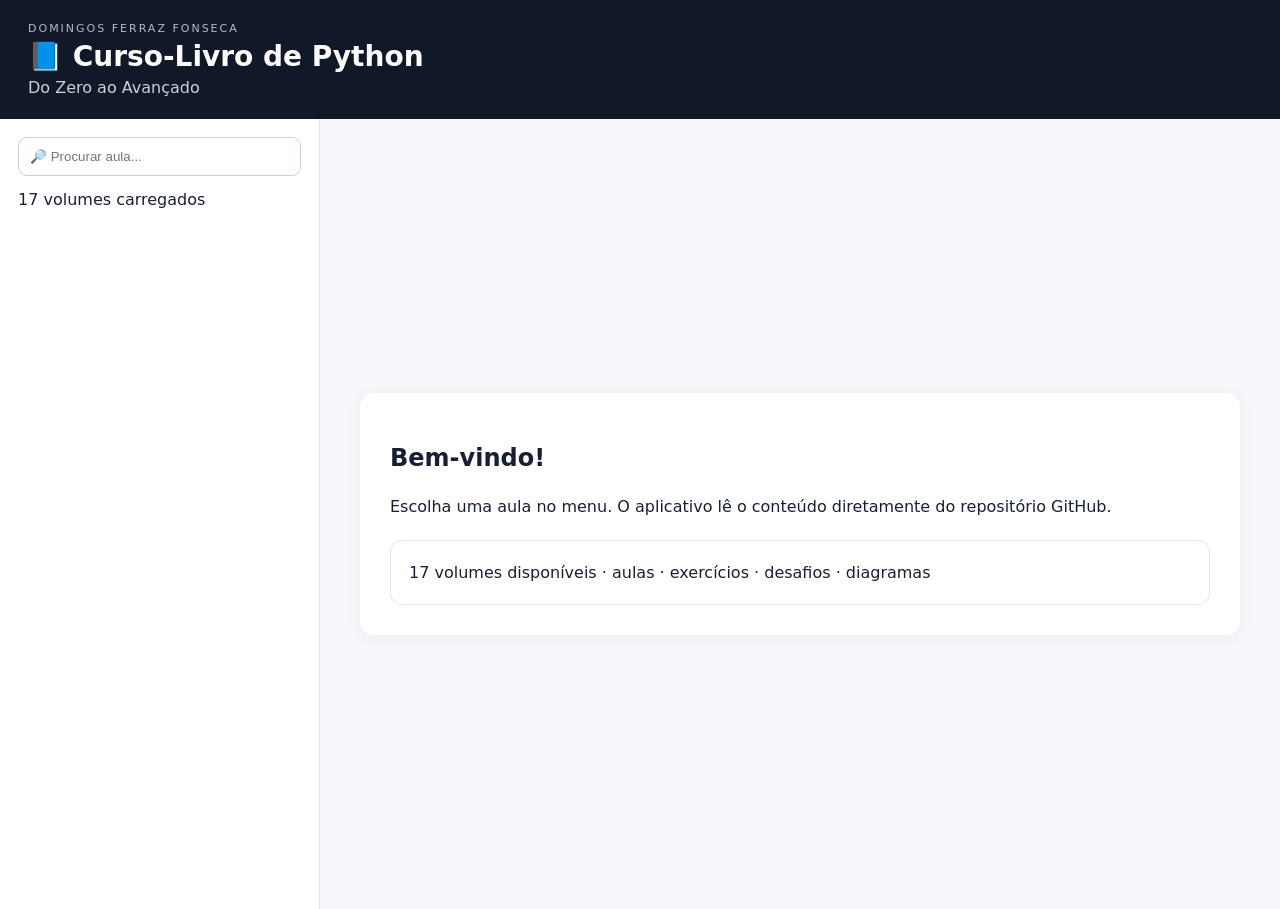
<file: APP_LEITOR/index.html>
<!doctype html>
<html lang="pt">
<head>
<meta charset="utf-8">
<meta name="viewport" content="width=device-width,initial-scale=1">
<meta name="theme-color" content="#111827">
<link rel="manifest" href="manifest.json">
<link rel="stylesheet" href="styles.css">
<title>Curso-Livro de Python</title>
</head>
<body>
<header class="top">
  <div>
    <div class="eyebrow">DOMINGOS FERRAZ FONSECA</div>
    <h1>📘 Curso-Livro de Python</h1>
    <p>Do Zero ao Avançado</p>
  </div>
  <button id="install" hidden>📲 Instalar</button>
</header>
<div class="layout">
  <aside>
    <input id="search" placeholder="🔎 Procurar aula...">
    <div id="status">A carregar volumes...</div>
    <nav id="volumes"></nav>
  </aside>
  <main>
    <article id="reader">
      <h2>Bem-vindo!</h2>
      <p>Escolha uma aula no menu. O aplicativo lê o conteúdo diretamente do repositório GitHub.</p>
      <div class="card">17 volumes disponíveis · aulas · exercícios · desafios · diagramas</div>
    </article>
  </main>
</div>
<script src="app.js"></script>
</body>
</html>
</file>
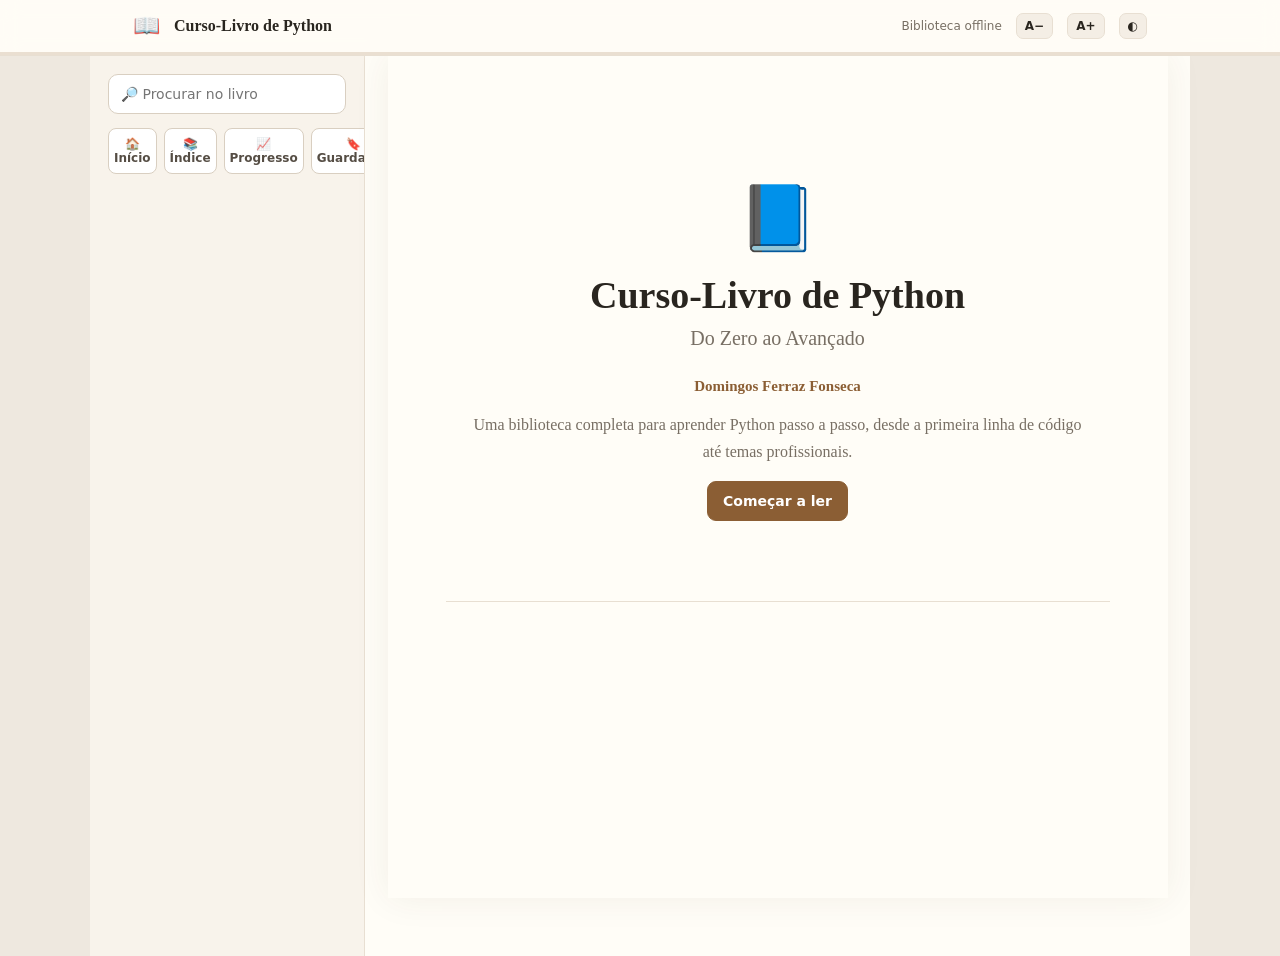
<file: APP_ANDROID/app/src/main/assets/index.html>
<!doctype html><html lang="pt"><head><meta charset="utf-8"><meta name="viewport" content="width=device-width,initial-scale=1,viewport-fit=cover"><title>Curso-Livro de Python</title>
<style>
:root{--paper:#fffdf7;--ink:#29251f;--muted:#786f64;--line:#e8dfd2;--accent:#8b5e34;--soft:#f4eee5;--dark:#181613}*{box-sizing:border-box}html{scroll-behavior:smooth}body{margin:0;background:#eee8df;color:var(--ink);font-family:Georgia,"Times New Roman",serif}.top{position:sticky;top:0;z-index:20;background:rgba(255,253,247,.96);backdrop-filter:blur(10px);border-bottom:1px solid var(--line)}.topin{max-width:1050px;margin:auto;padding:13px 18px;display:flex;align-items:center;gap:14px}.bookmark{font-size:22px}.topname{font-weight:700;flex:1}.topmeta{font:12px system-ui;color:var(--muted)}.topin button{border:1px solid var(--line);background:var(--soft);color:var(--ink);border-radius:7px;padding:5px 8px;font:600 12px system-ui;cursor:pointer}body.dark{--paper:#20201d;--ink:#eee9df;--muted:#aaa197;--line:#3b3833;--soft:#302e2a;background:#141412}body.dark aside{background:#1b1a18}.readerSwipe{touch-action:pan-y}.progress{height:3px;background:#eadfd1}.progress i{display:block;height:100%;background:#8b5e34;width:0}.shell{max-width:1100px;margin:auto;min-height:100vh;display:grid;grid-template-columns:275px 1fr;background:var(--paper)}aside{border-right:1px solid var(--line);background:#f8f3eb;padding:18px;overflow:auto}.quick{display:flex;gap:7px;margin-bottom:10px}.quick button{flex:1;border:1px solid #d9cfc1;background:white;border-radius:8px;padding:8px 5px;font:600 12px system-ui;color:#554d44}.search{position:sticky;top:0;padding-bottom:14px;background:#f8f3eb}input{width:100%;padding:11px 12px;border:1px solid #d9cfc1;border-radius:10px;background:white;font:14px system-ui}.vol{margin:15px 4px 6px;font:700 13px system-ui;color:var(--accent)}.lesson{width:100%;border:0;background:transparent;text-align:left;padding:8px 10px;border-radius:7px;color:#554d44;font:14px Georgia;cursor:pointer}.lesson:hover{background:#eee4d6}.lesson.active{background:#e7d7c3;color:#5e3b20;font-weight:bold}main{min-width:0}.book{max-width:780px;margin:0 auto;padding:55px 58px 80px;background:var(--paper);min-height:calc(100vh - 58px);box-shadow:0 0 35px rgba(72,51,30,.07)}.cover{text-align:center;padding:70px 20px 80px;border-bottom:1px solid var(--line)}.cover .mark{font-size:64px}.cover h1{font-size:38px;line-height:1.12;margin:18px 0 10px}.cover h2{font-size:20px;font-weight:normal;color:var(--muted);margin:0 0 28px}.author{font-size:15px;color:var(--accent);font-weight:bold}.welcome{line-height:1.7;color:var(--muted)}.chapterhead{border-bottom:1px solid var(--line);padding-bottom:20px;margin-bottom:30px}.chapterhead .small{font:12px system-ui;letter-spacing:.1em;text-transform:uppercase;color:var(--accent)}.chapterhead h1{font-size:38px;line-height:1.16;margin:8px 0}.chapterhead p{color:var(--muted);font-style:italic}.content h1{font-size:34px}.content h2{font-size:25px;margin-top:38px}.content h3{font-size:20px;margin-top:30px}.content p{font-size:18px;line-height:1.85;margin:15px 0}.content ul,.content ol{font-size:18px;line-height:1.8}.content img{display:block;max-width:92%;max-height:430px;margin:30px auto;padding:8px;background:#fff;border:1px solid var(--line);border-radius:8px}.pagebox{min-height:680px;display:flex;flex-direction:column}.pagebody{flex:1;min-height:520px}.pagefoot{display:flex;align-items:center;justify-content:space-between;border-top:1px solid var(--line);margin-top:25px;padding-top:12px;font:12px system-ui;color:var(--muted)}.pagebuttons{display:flex;gap:8px}.pagebuttons button{border:1px solid #d6c5b0;background:#f4eadc;color:#5e3b20;border-radius:8px;padding:8px 12px;font:600 13px system-ui}.pagebuttons button:disabled{opacity:.4}.content pre{background:var(--dark);color:#f8f5ee;padding:18px;border-radius:10px;overflow:auto;line-height:1.55;font:14px ui-monospace,SFMono-Regular,Consolas,monospace}.navbottom{display:flex;justify-content:space-between;gap:12px;border-top:1px solid var(--line);margin-top:50px;padding-top:20px}.bookmarkBtn{border:1px solid #d6c5b0;background:#f4eadc;color:#5e3b20;border-radius:9px;padding:9px 12px;font:600 13px system-ui;cursor:pointer}.bookmarkBtn.saved{background:#8b5e34;color:white}.searchResults{background:var(--soft);border:1px solid var(--line);border-radius:10px;padding:10px;margin-top:8px;font:13px system-ui}.searchResults button{display:block;width:100%;text-align:left;border:0;background:transparent;padding:9px 6px;border-bottom:1px solid var(--line);color:var(--ink);cursor:pointer}.searchResults button:last-child{border-bottom:0}.progressCard{background:var(--soft);border:1px solid var(--line);border-radius:12px;padding:16px;margin:10px 0 25px;font:14px system-ui}.progressBar{height:8px;background:#ddd2c5;border-radius:8px;overflow:hidden;margin:8px 0}.progressBar i{display:block;height:100%;background:#8b5e34;width:0}.navbottom button,.start{border:1px solid #d6c5b0;background:#f4eadc;color:#5e3b20;border-radius:9px;padding:11px 15px;font:600 14px system-ui;cursor:pointer}.navbottom button:last-child,.start{background:#8b5e34;color:white;border-color:#8b5e34}.error{background:#fff0ed;border:1px solid #edc5bb;color:#8b3024;padding:16px;border-radius:10px;font:14px system-ui}@media(max-width:800px){.shell{display:block}aside{border-right:0;border-bottom:1px solid var(--line);max-height:32vh}.book{padding:35px 24px 60px;box-shadow:none}.cover{padding:45px 8px 55px}.cover h1{font-size:31px}.chapterhead h1{font-size:31px}.content p,.content ul,.content ol{font-size:17px}.topmeta{display:none}}
.quizCard{background:var(--soft);border:1px solid var(--line);border-radius:12px;padding:18px;margin:20px 0;font:14px system-ui}.quizCard h3{margin-top:0}.quizOption{display:block;width:100%;text-align:left;border:1px solid var(--line);background:var(--paper);color:var(--ink);border-radius:8px;padding:10px;margin:8px 0;cursor:pointer}.quizOption.correct{border-color:#587a50;background:#eaf3e7}.quizOption.wrong{border-color:#a85a4b;background:#f8e9e5}.quizResult{font-weight:700;margin-top:12px}.exerciseBox{border-top:1px solid var(--line);margin-top:25px;padding-top:20px}.xpCard{background:var(--soft);border:1px solid var(--line);border-radius:12px;padding:18px;margin:10px 0 25px;font:14px system-ui}.xpStats{display:grid;grid-template-columns:repeat(3,1fr);gap:8px}.xpStat{background:var(--paper);border:1px solid var(--line);border-radius:9px;padding:10px;text-align:center}.xpStat b{display:block;font-size:22px;color:var(--accent)}.levelBar{height:9px;background:#ddd2c5;border-radius:9px;overflow:hidden;margin:8px 0}.levelBar i{display:block;height:100%;background:#8b5e34;width:0}.volumeStats{background:var(--soft);border:1px solid var(--line);border-radius:12px;padding:14px;margin:12px 0;font:14px system-ui}.volumeStats h3{margin:0 0 8px}.miniBar{height:7px;background:#ddd2c5;border-radius:8px;overflow:hidden;margin:6px 0}.miniBar i{display:block;height:100%;background:#8b5e34;width:0}.statLine{display:flex;justify-content:space-between;gap:8px;color:var(--muted)}.achievements{display:grid;gap:10px;margin-top:15px}.achievement{display:flex;align-items:center;gap:12px;background:var(--paper);border:1px solid var(--line);border-radius:10px;padding:12px}.achievement.locked{opacity:.45}.achievementIcon{font-size:27px}.achievement small{display:block;color:var(--muted);margin-top:3px}.lessonTools{display:flex;flex-wrap:wrap;gap:8px;margin:14px 0}.lessonTools button{border:1px solid #d6c5b0;background:#f4eadc;color:#5e3b20;border-radius:8px;padding:8px 11px;font:600 12px system-ui;cursor:pointer}.reviewBox{background:var(--soft);border:1px solid var(--line);border-radius:12px;padding:16px;margin:20px 0;font:14px system-ui}.reviewBox h2{margin-top:0}.goalList{line-height:1.7}.studyCard{background:var(--soft);border:1px solid var(--line);border-radius:12px;padding:18px;margin:10px 0 25px;font:14px system-ui}.studyChoices{display:flex;gap:8px;flex-wrap:wrap}.studyChoices button{border:1px solid #d6c5b0;background:var(--paper);color:var(--ink);border-radius:8px;padding:9px 13px;cursor:pointer}.studyChoices button.active{background:#8b5e34;color:white}.studyProgress{height:9px;background:#ddd2c5;border-radius:9px;overflow:hidden;margin:8px 0}.studyProgress i{display:block;height:100%;background:#8b5e34;width:0}.planLesson{display:flex;align-items:center;gap:10px;background:var(--paper);border:1px solid var(--line);border-radius:9px;padding:10px;margin:7px 0}.planLesson button{margin-left:auto;border:1px solid #d6c5b0;background:#f4eadc;color:#5e3b20;border-radius:7px;padding:7px 10px;font:600 12px system-ui;cursor:pointer}.studyCalendar{display:grid;grid-template-columns:repeat(5,1fr);gap:6px;margin-top:10px}.studyDay{padding:7px;border:1px solid var(--line);border-radius:7px;text-align:center;font-size:11px;background:var(--paper)}.studyDay b{display:block;margin-top:3px;font-size:12px}</style></head><body>
<div class="top"><div class="topin"><span class="bookmark">📖</span><div class="topname">Curso-Livro de Python</div><div class="topmeta" id="topmeta">Biblioteca offline</div><button id="fontDown" title="Diminuir letra">A−</button><button id="fontUp" title="Aumentar letra">A+</button><button id="themeBtn" title="Tema">◐</button></div><div class="progress"><i id="prog"></i></div></div>
<div class="shell"><aside><div class="search"><input id="q" placeholder="🔎 Procurar no livro"><div id="searchResults" class="searchResults" hidden></div></div><div class="quick"><button id="homeBtn">🏠 Início</button><button id="indexBtn">📚 Índice</button><button id="progressBtn">📈 Progresso</button><button id="savedBtn">🔖 Guardadas</button><button id="xpBtn">🏆 XP</button><button id="statsBtn">📊 Desempenho</button><button id="studyBtn">📅 Plano</button></div><div id="nav"></div></aside><main><article class="book" id="reader"><section class="cover"><div class="mark">📘</div><h1>Curso-Livro de Python</h1><h2>Do Zero ao Avançado</h2><div class="author">Domingos Ferraz Fonseca</div><p class="welcome">Uma biblioteca completa para aprender Python passo a passo, desde a primeira linha de código até temas profissionais.</p><button class="start" id="start">Começar a ler</button></section></article></main></div>
<script>
const V=[["01_INICIO_ABSOLUTO","Volume 1 — Início absoluto",["01_o_que_e_programacao.md","02_o_que_e_python.md","03_primeiro_programa.md","04_texto_e_numeros.md","05_variaveis.md","06_input_e_saida.md","07_erros_e_mensagens.md","08_revisao_e_exercicios.md"]],["02_FUNDAMENTOS","Volume 2 — Fundamentos",["01_tipos_de_dados.md","02_operadores_matematicos.md","03_comparacoes.md","04_if_else.md","05_elif.md","06_operadores_logicos.md","07_condicoes_aninhadas.md","08_while.md","09_for.md","10_revisao_decisoes_ciclos.md"]],["03_LOGICA_E_DADOS","Volume 3 — Lógica e dados",["01_listas.md","02_listas_e_for.md","03_metodos_de_listas.md","04_tuplas.md","05_dicionarios.md","06_conjuntos.md","07_comparando_estruturas.md","08_revisao_estruturas.md"]],["04_FUNCOES","Volume 4 — Funções",["01_o_que_sao_funcoes.md","02_parametros.md","03_return.md","04_parametros_padrao.md","05_escopo.md","06_funcoes_com_listas.md","07_revisao_funcoes.md"]],["05_POO","Volume 5 — POO",["01_classes_e_objetos.md","02_atributos.md","03_init.md","04_metodos.md","05_encapsulamento.md","06_heranca.md","07_polimorfismo.md","08_revisao_poo.md"]],["06_MODULOS_FICHEIROS","Volume 6 — Módulos e ficheiros",["01_modulos.md","02_import.md","03_criando_modulos.md","04_arquivos_txt.md","05_open.md","06_csv_json.md","07_pacotes.md","08_revisao_projeto.md"]],["07_APIS_BANCOS_DADOS","Volume 7 — APIs e bases de dados",["01_o_que_e_api.md","02_requests.md","03_json_api.md","04_status_erros_api.md","05_sql_basico.md","06_sqlite_python.md","07_crud.md","08_projeto_api_banco.md"]],["08_TESTES_DEBUG","Volume 8 — Testes e debugging",["01_erros_sintaxe.md","02_excecoes.md","03_try_except.md","04_finally_raise.md","05_debugging.md","06_testes_unitarios.md","07_assert_e_pytest.md","08_qualidade_projeto.md"]],["09_PYTHON_AVANCADO","Volume 9 — Python avançado",["01_list_comprehension.md","02_dict_set_comprehension.md","03_lambda_map_filter.md","04_iteradores.md","05_geradores.md","06_decoradores.md","07_context_managers.md","08_revisao_avancado.md"]],["10_PYTHON_PROFISSIONAL","Volume 10 — Python profissional",["01_type_hints.md","02_dataclasses.md","03_ambientes_virtuais.md","04_dependencias.md","05_logging.md","06_concorrencia.md","07_desempenho.md","08_padroes_arquitetura.md"]],["11_PROJETOS_PROFISSIONAIS","Volume 11 — Projetos profissionais",["01_planeamento_projeto.md","02_cli.md","03_api_completa.md","04_autenticacao.md","05_configuracao_segredos.md","06_docker_conceito.md","07_ci_cd.md","08_projeto_final.md"]],["12_PROJETOS_AVANCADOS","Volume 12 — Projetos avançados",["01_api_com_sqlite.md","02_api_assincrona.md","03_cache.md","04_filtrado_validacao.md","05_seguranca_web.md","06_observabilidade.md","07_perfiling_memoria.md","08_projeto_sistema_completo.md"]],["13_ENGENHARIA_SOFTWARE","Volume 13 — Engenharia de software",["01_codigo_limpo.md","02_solid.md","03_design_patterns.md","04_dependencia_inversao.md","05_testes_integracao.md","06_git_profissional.md","07_code_review.md","08_arquitetura_hexagonal.md"]],["14_DADOS_AUTOMACAO_IA","Volume 14 — Dados, automação e IA",["01_python_dados.md","02_csv_pandas.md","03_numpy.md","04_visualizacao_dados.md","05_automacao_arquivos.md","06_web_scraping.md","07_ia_python.md","08_projeto_analise_automacao.md"]],["15_DESENVOLVIMENTO_WEB","Volume 15 — Desenvolvimento web",["01_web_python.md","02_flask.md","03_rotas_templates.md","04_forms_validacao.md","05_fastapi.md","06_auth_web.md","07_deploy.md","08_projeto_web_completo.md"]],["16_MACHINE_LEARNING","Volume 16 — Machine Learning",["01_introducao_ml.md","02_dados_treino_teste.md","03_preprocessamento.md","04_regressao.md","05_classificacao.md","06_metricas_modelos.md","07_pipelines_modelos.md","08_projeto_ml.md"]],["17_DEEP_LEARNING","Volume 17 — Deep Learning",["01_redes_neuronais.md","02_pytorch.md","03_ativacao_backprop.md","04_treino_deep_learning.md","05_overfitting_regularizacao.md","06_cnn_imagens.md","07_nlp_transformers.md","08_projeto_deep_learning.md"]],["18_MLOPS_IA_PRODUCAO","Volume 18 — MLOps e IA em produção",["01_mlop_basico.md","02_versionamento_dados_modelos.md","03_model_registry.md","04_deploy_modelo_api.md","05_monitorizacao_drift.md","06_reprodutibilidade.md","07_ci_cd_ml.md","08_projeto_mlops.md"]]];
const nav=document.getElementById("nav"),reader=document.getElementById("reader"),buttons=[];let current=-1;
const homeHtml='<section class="cover"><div class="mark">📘</div><h1>Curso-Livro de Python</h1><h2>Do Zero ao Avançado</h2><div class="author">Domingos Ferraz Fonseca</div><p class="welcome">Biblioteca offline com 18 volumes, aulas, exercícios, desafios e projetos.</p><button class="start" onclick="openLesson(0,false)">Começar a ler</button></section>';
const quizData={
0:[{q:"O que é Python?",o:["Uma linguagem de programação","Um sistema operativo","Um navegador"],a:0},{q:"Qual função é usada para mostrar texto no ecrã?",o:["input()","print()","show()"],a:1},{q:"Qual destes é um número inteiro?",o:[""texto"","3.14","42"],a:2}],
1:[{q:"Qual tipo representa texto em Python?",o:["str","int","bool"],a:0},{q:"Qual operador realiza uma soma?",o:["*","+","/"],a:1}],
2:[{q:"Qual estrutura é uma lista?",o:["(1, 2)","[1, 2]","{1: 2}"],a:1}]
};
function quizFor(i){return quizData[i]||[]}
function renderQuiz(i){
 const qs=quizFor(i);if(!qs.length)return "";
 return '<div class="exerciseBox"><h2>🧠 Verificação rápida</h2>'+qs.map((x,n)=>'<div class="quizCard"><h3>'+(n+1)+'. '+esc(x.q)+'</h3>'+x.o.map((o,j)=>'<button class="quizOption" data-q="'+n+'" data-a="'+j+'">'+esc(o)+'</button>').join("")+'<div class="quizResult" id="quizr_'+n+'"></div></div>').join("")+'</div>';
}
function activateQuiz(i){
 const qs=quizFor(i);document.querySelectorAll(".quizOption").forEach(b=>b.onclick=()=>{
   const q=Number(b.dataset.q),a=Number(b.dataset.a),item=qs[q],card=b.parentElement;
   card.querySelectorAll(".quizOption").forEach(x=>x.disabled=true);
   if(a===item.a){b.classList.add("correct");document.getElementById("quizr_"+q).textContent="✅ Correto! +10 XP";const key="quiz_xp_"+i+"_"+q;if(localStorage.getItem(key)!=="true"){addXP(10);localStorage.setItem(key,"true");}}
   else{b.classList.add("wrong");card.querySelector('[data-a="'+item.a+'"]').classList.add("correct");document.getElementById("quizr_"+q).textContent="❌ Ainda não. Veja a resposta correta e tente novamente na revisão.";}
   const key="quiz_"+i+"_"+q;localStorage.setItem(key,a===item.a?"correct":"attempted");
 });
}
function getXP(){return Number(localStorage.getItem("xp_total")||0)}
function getStreak(){return Number(localStorage.getItem("xp_streak")||0)}
function addXP(amount){
 const old=getXP(),now=old+amount;localStorage.setItem("xp_total",now);
 const last=localStorage.getItem("xp_last_day"),today=new Date().toISOString().slice(0,10);
 if(last!==today){let streak=getStreak();let y=new Date();y.setDate(y.getDate()-1);let yd=y.toISOString().slice(0,10);streak=last===yd?streak+1:1;localStorage.setItem("xp_streak",streak);localStorage.setItem("xp_last_day",today)}
}
function getAchievements(){
 let done=0,correct=0,answered=0;
 for(let i=0;i<buttons.length;i++){if(localStorage.getItem("completed_"+i)==="true")done++;for(let q=0;q<quizFor(i).length;q++){let s=localStorage.getItem("quiz_"+i+"_"+q);if(s)answered++;if(s==="correct")correct++;}}
 const xp=getXP(),streak=getStreak();
 return [
  ["🌱","Primeiros passos","Concluir a primeira aula",done>=1],
  ["📚","Leitor dedicado","Concluir 10 aulas",done>=10],
  ["🏅","Meio do caminho","Concluir 50 aulas",done>=50],
  ["🎓","Mestre do livro","Concluir todas as aulas",done>=buttons.length],
  ["🧠","Mente afiada","Acertar 10 exercícios",correct>=10],
  ["💯","Centena de XP","Alcançar 100 XP",xp>=100],
  ["🔥","Em sequência","Estudar 3 dias seguidos",streak>=3],
  ["🚀","Mil XP","Alcançar 1000 XP",xp>=1000]
 ];
}
function recordStudyCompletion(i){
 const today=new Date().toISOString().slice(0,10);
 const key="study_done_"+today;
 let done=Number(localStorage.getItem(key)||0);
 if(localStorage.getItem("study_lesson_"+i)!==today){
   localStorage.setItem("study_lesson_"+i,today);
   done++;
   localStorage.setItem(key,String(done));
 }
 localStorage.setItem("study_start",Math.min(i+1,Math.max(0,buttons.length-1)));
 if(done>=studyToday().goal) markStudy();
}
function completeLessonAndStudy(i){
 localStorage.setItem("completed_"+i,"true");
 recordStudyCompletion(i);
 showProgress();
}
function getStudyStart(){let x=Number(localStorage.getItem("study_start"));return Number.isInteger(x)&&x>=0&&x<buttons.length?x:0}
function studyLessons(){const goal=studyToday().goal,start=getStudyStart(),items=[];for(let k=0;k<goal&&start+k<buttons.length;k++)items.push(start+k);return items}
function studyToday(){
 const d=new Date().toISOString().slice(0,10);
 const goal=Number(localStorage.getItem("study_goal")||1);
 const done=Number(localStorage.getItem("study_done_"+d)||0);
 return {date:d,done:done,goal:goal,complete:done>=goal};
}
function markStudy(){
 const s=studyToday();localStorage.setItem("study_"+s.today,"true");addXP(5);showStudyPlan();
}
function studyHistory(days){
 const out=[],now=new Date();
 for(let n=days-1;n>=0;n--){const d=new Date(now);d.setDate(now.getDate()-n);const key=d.toISOString().slice(0,10);out.push({date:key,count:Number(localStorage.getItem("study_done_"+key)||0)});}
 return out;
}
function studyStreak(){
 let streak=0,cur=new Date();
 while(true){const key=cur.toISOString().slice(0,10);if(Number(localStorage.getItem("study_done_"+key)||0)<1)break;streak++;cur.setDate(cur.getDate()-1);}
 return streak;
}
function studyCalendar(){
 const goal=studyToday().goal;
 return studyHistory(30).map(x=>'<div class="studyDay" title="'+x.date+'">'+x.date.slice(5)+'<b>'+x.count+'/'+goal+'</b></div>').join('');
}
function showStudyPlan(){
 const s=studyToday(),days=Number(localStorage.getItem("study_days")||0),last=localStorage.getItem("study_last");
 let streak=days;if(last!==s.today){let d=new Date();d.setDate(d.getDate()-1);let yd=d.toISOString().slice(0,10);if(last!==yd)streak=0}
 const pct=s.done?100:0;
 let h='<section class="chapterhead"><div class="small">Plano de estudo</div><h1>📅 Meu plano</h1><p>Escolha uma meta diária simples e mantenha o ritmo.</p></section><div class="content"><div class="studyCard"><h2>Meta diária</h2><div class="studyChoices">'+[1,2,3,5].map(n=>'<button class="'+(s.goal===n?"active":"")+'" onclick="setStudyGoal('+n+')">'+n+' aula'+(n>1?"s":"")+'</button>').join("")+'</div></div><div class="studyCard"><h2>Hoje</h2><p>'+ (s.done?"✅ Meta registada hoje.":"⏳ Ainda não registou estudo hoje.") +'</p><div class="studyProgress"><i style="width:'+pct+'%"></i></div><button class="start" onclick="markStudy()" '+(s.done?"disabled":"")+'>'+(s.done?"Meta concluída":"Marcar estudo de hoje")+'</button><h3>Próximas aulas</h3>'+studyLessons().map(i=>{const hit=locate(i);return '<div class="planLesson">📖 '+esc(titleOf(hit[1]))+'<button onclick="openLesson('+i+')">Abrir</button></div>'}).join("")+'</div><div class="studyCard"><h2>🔥 Ritmo</h2><p>Dias de sequência: <strong>'+studyStreak()+'</strong></p><h3>Histórico — últimos 30 dias</h3><div class="studyCalendar">'+studyCalendar()+'</div></div></div>';
 reader.innerHTML=h;document.getElementById("topmeta").textContent="Plano de estudo";document.getElementById("prog").style.width="0%";
}
function setStudyGoal(n){localStorage.setItem("study_goal",n);showStudyPlan()}
function showXP(){
 const xp=getXP(),level=Math.floor(xp/100)+1,inside=xp%100,streak=getStreak();
 let h='<section class="chapterhead"><div class="small">Gamificação</div><h1>🏆 Meu progresso</h1><p>Aprenda, responda e acumule experiência.</p></section><div class="content"><div class="xpCard"><div class="xpStats"><div class="xpStat"><b>'+xp+'</b>XP total</div><div class="xpStat"><b>'+level+'</b>Nível</div><div class="xpStat"><b>'+streak+'</b>Dias seguidos</div></div><p><strong>Nível '+level+'</strong> · '+inside+' / 100 XP para o próximo nível</p><div class="levelBar"><i style="width:'+inside+'%"></i></div></div></div>';
 h+='<div class="achievements"><h2>🏆 Conquistas</h2>'+getAchievements().map(a=>'<div class="achievement '+(a[3]?"":"locked")+'"><span class="achievementIcon">'+a[0]+'</span><div><strong>'+a[1]+'</strong><small>'+a[2]+'</small></div></div>').join("")+"</div>";reader.innerHTML=h;document.getElementById("topmeta").textContent="Meu progresso";document.getElementById("prog").style.width="0%";
}
function showPerformance(){
 let h='<section class="chapterhead"><div class="small">Desempenho</div><h1>📊 Desempenho por volume</h1><p>Acompanhe leitura, exercícios e experiência ao longo do curso.</p></section><div class="content">';
 let base=0;
 V.forEach((v,vi)=>{
   let total=v[2].length,done=0,answered=0,correct=0;
   v[2].forEach((file,j)=>{const i=base+j;if(localStorage.getItem("completed_"+i)==="true")done++;const qs=quizFor(i);qs.forEach((q,k)=>{const state=localStorage.getItem("quiz_"+i+"_"+k);if(state)answered++;if(state==="correct")correct++})});
   const pct=total?Math.round(done/total*100):0,exercisePct=answered?Math.round(correct/answered*100):0;
   h+='<div class="volumeStats"><h3>'+esc(v[1])+'</h3><div class="statLine"><span>📚 Aulas concluídas</span><strong>'+done+'/'+total+' ('+pct+'%)</strong></div><div class="miniBar"><i style="width:'+pct+'%"></i></div><div class="statLine"><span>🧠 Exercícios</span><strong>'+correct+'/'+answered+' corretos</strong></div><div class="statLine"><span>🎯 Aproveitamento</span><strong>'+exercisePct+'%</strong></div></div>';
   base+=total;
 });
 h+='</div>';reader.innerHTML=h;document.getElementById("topmeta").textContent="Desempenho por volume";document.getElementById("prog").style.width="0%";
}
function showProgress(){
 let done=0;for(let i=0;i<buttons.length;i++)if(localStorage.getItem("completed_"+i)==="true")done++;
 let h='<section class="chapterhead"><div class="small">Progresso</div><h1>O meu progresso</h1><p>Leitura guardada neste dispositivo.</p></section><div class="content">';
 h+='<div class="progressCard"><strong>Curso completo: '+done+' de '+buttons.length+' aulas concluídas</strong><div class="progressBar"><i style="width:'+(done/buttons.length*100)+'%"></i></div><button class="start" onclick="openLesson('+Number(localStorage.getItem("lastLesson")||0)+')">Continuar a leitura</button></div>';
 let base=0;V.forEach(v=>{h+='<h2>'+esc(v[1])+'</h2>';v[2].forEach((file,j)=>{let idx=base+j,ok=localStorage.getItem("completed_"+idx)==="true";h+='<p>'+(ok?"✅":"⬜")+' <button class="lesson" style="display:inline-block;width:auto" onclick="openLesson('+idx+')">'+esc(titleOf(file))+'</button></p>'});base+=v[2].length});
 h+='</div>';reader.innerHTML=h;document.getElementById("topmeta").textContent="O meu progresso";document.getElementById("prog").style.width="0%";
}
function showSaved(){
 let h='<section class="chapterhead"><div class="small">Biblioteca pessoal</div><h1>Aulas guardadas</h1><p>As suas aulas favoritas ficam disponíveis neste dispositivo.</p></section><div class="content">',found=0;
 let base=0;V.forEach(v=>{let group='';v[2].forEach((file,j)=>{let idx=base+j;if(localStorage.getItem("bookmark_"+idx)==="true"){found++;group+='<p>🔖 <button class="lesson" style="display:inline-block;width:auto" onclick="openLesson('+idx+')">'+esc(titleOf(file))+'</button></p>'}});if(group)h+='<h2>'+esc(v[1])+'</h2>'+group;base+=v[2].length});
 if(!found)h+='<div class="progressCard"><strong>Nenhuma aula guardada.</strong><p>Abra uma aula e toque em “🔖 Guardar aula” para adicioná-la aqui.</p></div>';
 h+='</div>';reader.innerHTML=h;document.getElementById("topmeta").textContent="Aulas guardadas";document.getElementById("prog").style.width="0%";
}
function showIndex(){
 let h='<section class="chapterhead"><div class="small">Navegação</div><h1>Índice geral</h1><p>Volumes e aulas do Curso-Livro de Python.</p></section><div class="content">';
 let n=0;V.forEach(v=>{h+='<h2>'+esc(v[1])+'</h2><ol>';v[2].forEach(file=>{h+='<li><button class="lesson" style="display:inline-block;width:auto" onclick="openLesson('+n+')">'+esc(titleOf(file))+'</button></li>';n++});h+='</ol>'});h+='</div>';reader.innerHTML=h;document.getElementById("topmeta").textContent="Índice geral";document.getElementById("prog").style.width="0%";
}
document.getElementById("homeBtn").onclick=()=>{reader.innerHTML=homeHtml;document.getElementById("topmeta").textContent="Biblioteca offline";window.scrollTo(0,0)};
document.getElementById("indexBtn").onclick=showIndex;document.getElementById("progressBtn").onclick=showProgress;document.getElementById("savedBtn").onclick=showSaved;document.getElementById("xpBtn").onclick=showXP;document.getElementById("statsBtn").onclick=showPerformance;document.getElementById("studyBtn").onclick=showStudyPlan;
window.addEventListener("load",()=>{setTimeout(buildGlobalPageMap,900)});
const esc=t=>t.replace(/&/g,"&amp;").replace(/</g,"&lt;").replace(/>/g,"&gt;");
let searchTimer=0,searchCache=JSON.parse(localStorage.getItem("searchCache_v1")||"null");
async function searchBook(q){
 const box=document.getElementById("searchResults");q=q.trim().toLowerCase();
 if(!q){box.hidden=true;box.innerHTML="";return}
 if(searchCache&&searchCache.length===buttons.length){renderSearchResults(q);return}
 box.hidden=false;box.innerHTML="<div>A pesquisar no conteúdo…</div>";
 const data=[];
 for(let i=0;i<buttons.length;i++){
  const hit=locate(i),v=hit[0],file=hit[1],rr=await fetch("https://appassets.androidplatform.net/assets/LIVRO_PYTHON/"+v[0]+"/"+file);
  if(!rr.ok)continue;
  const raw=await rr.text(),plain=raw.replace(/[#$*~>\[\]()]/g," ").replace(/\s+/g," ");
  data.push({i,text:plain});
 }
 searchCache=data;localStorage.setItem("searchCache_v1",JSON.stringify(data));renderSearchResults(q);
}
function renderSearchResults(q){
 const box=document.getElementById("searchResults"),results=[];
 (searchCache||[]).forEach(x=>{const p=x.text.toLowerCase().indexOf(q);if(p>=0)results.push({i:x.i,snippet:x.text.slice(Math.max(0,p-70),p+150)})});
 box.hidden=false;box.innerHTML=results.length?'<strong>'+results.length+' resultado(s)</strong>'+results.slice(0,40).map(x=>'<button onclick="openLesson('+x.i+');document.getElementById(\'searchResults\').hidden=true"><b>'+esc(titleOf(locate(x.i)[1]))+'</b><br>'+esc(x.snippet)+'…</button>').join(""):'<div>Nenhum resultado encontrado.</div>';
}
function titleOf(f){return f.replace(".md","").replace(/^\d+_/,"").replaceAll("_"," ")}
function renderMd(t){
  let s=esc(t.replace(/\r/g,"")),blocks=[];
  s=s.replace(/\`\`\`(?:python|py|text|bash|sh)?\\n([\\s\\S]*?)\`\`\`/gi,(m,c)=>{blocks.push("<pre>"+c.trim()+"</pre>");return "@@CODE"+(blocks.length-1)+"@@"});
  s=s.replace(/~~~(?:python|py|text|bash|sh)?\\n?([\\s\\S]*?)~~~/gi,(m,c)=>{blocks.push("<pre>"+c.trim()+"</pre>");return "@@CODE"+(blocks.length-1)+"@@"});
  s=s.replace(/!\\[([^\\]]*)\\]\\(([^)]+)\\)/g,(m,a,p)=>'<img alt="'+a+'" src="https://appassets.androidplatform.net/assets/LIVRO_PYTHON/IMAGENS/'+p.split("/").pop()+'">');
  s=s.replace(/^### (.*)$/gm,"<h3>$1</h3>").replace(/^## (.*)$/gm,"<h2>$1</h2>").replace(/^# (.*)$/gm,"<h1>$1</h1>");
  s=s.replace(/\\*\\*(.*?)\\*\\*/g,"<strong>$1</strong>").replace(/\\*([^*\\n]+)\\*/g,"<em>$1</em>").replace(/\\`([^\\`]+)\\`/g,"<code>$1</code>");
  const lines=s.split("\n"),out=[];let para=[];
  function flush(){if(para.length){out.push("<p>"+para.join("<br>")+"</p>");para=[]}}
  let listType=null,list=[];
  function flushList(){if(!list.length)return;out.push("<"+listType+">"+list.join("")+"</"+listType+">");list=[];listType=null}
  for(const line of lines){
    if(/^@@CODE\\d+@@$/.test(line)){flush();flushList();out.push(line);continue}
    let m=line.match(/^\\s*[-*+]\\s+(.*)$/);
    if(m){flush();if(listType!=="ul"){flushList();listType="ul"}list.push("<li>"+m[1]+"</li>");continue}
    m=line.match(/^\\s*\\d+[.)]\\s+(.*)$/);
    if(m){flush();if(listType!=="ol"){flushList();listType="ol"}list.push("<li>"+m[1]+"</li>");continue}
    if(!line.trim()){flush();flushList();continue}
    if(/^<h[123]>/.test(line)){flush();flushList();out.push(line);continue}
    listType? (flushList(),para.push(line)) : para.push(line);
  }
  flush();flushList();
  s=out.join("");
  blocks.forEach((b,i)=>s=s.replace("@@CODE"+i+"@@",b));
  return s||"<p></p>";
}
function locate(i){let n=0;for(const v of V)for(const f of v[2]){if(n===i)return[v,f];n++}}
let lessonPages=[],lessonPage=0,globalOffsets=[],globalTotal=0,globalReady=false,globalBuilding=false;
function makePages(html){
  const tmp=document.createElement("div");tmp.innerHTML=html;
  const units=[...tmp.children], pages=[];let page=[],score=0;
  units.forEach(u=>{
    let n=Math.max(1,Math.ceil((u.textContent||"").length/110));
    if(u.tagName==="PRE") n=Math.max(8,Math.ceil((u.textContent||"").split("\n").length));
    if(u.tagName==="IMG") n=14;
    if(page.length && score+n>34){pages.push(page);page=[];score=0}
    page.push(u.cloneNode(true));score+=n;
  });
  if(page.length)pages.push(page);return pages.length?pages:[[]];
}
function showPage(n){
  lessonPage=Math.max(0,Math.min(n,lessonPages.length-1));
  const body=document.getElementById("pagebody");body.innerHTML="";
  lessonPages[lessonPage].forEach(x=>body.appendChild(x));
  const localLabel="Página "+(lessonPage+1)+" de "+lessonPages.length;
  const globalLabel=globalReady && globalOffsets[current]!=null
    ? " · Livro: página "+(globalOffsets[current]+lessonPage+1)+" de "+globalTotal
    : "";
  document.getElementById("pageNo").textContent=localLabel+globalLabel;
  document.getElementById("pPrev").disabled=lessonPage===0;
  document.getElementById("pNext").disabled=lessonPage===lessonPages.length-1;
  document.getElementById("prog").style.width=((lessonPage+1)/lessonPages.length*100)+"%";
  localStorage.setItem("lastPage_"+current,lessonPage);window.scrollTo(0,0);
}
async function buildGlobalPageMap(){
  if(globalReady||globalBuilding)return;
  globalBuilding=true;
  try{
    const cached=JSON.parse(localStorage.getItem("globalPageMap_v1")||"null");
    if(cached&&Array.isArray(cached.offsets)&&cached.offsets.length===buttons.length&&cached.total){
      globalOffsets=cached.offsets;globalTotal=cached.total;globalReady=true;showPage(lessonPage);return;
    }
    const counts=[];
    for(let i=0;i<buttons.length;i++){
      const hit=locate(i),v=hit[0],file=hit[1];
      const rr=await fetch("https://appassets.androidplatform.net/assets/LIVRO_PYTHON/"+v[0]+"/"+file);
      if(!rr.ok)throw new Error("falha ao calcular índice global");
      counts[i]=makePages(renderMd(await rr.text())).length;
    }
    globalOffsets=[];let sum=0;
    counts.forEach(n=>{globalOffsets.push(sum);sum+=n||1});
    globalTotal=sum;globalReady=true;
    localStorage.setItem("globalPageMap_v1",JSON.stringify({offsets:globalOffsets,total:globalTotal}));
    if(current>=0)showPage(lessonPage);
  }catch(e){
    console.warn("Índice global indisponível:",e);
  }finally{globalBuilding=false}
}
async function showReview(i){
 const hit=locate(i);if(!hit)return;const v=hit[0],file=hit[1],qs=quizFor(i);let correct=0,answered=0;
 qs.forEach((q,n)=>{const s=localStorage.getItem("quiz_"+i+"_"+n);if(s)answered++;if(s==="correct")correct++});
 const pct=answered?Math.round(correct/answered*100):0;
 let h='<section class="chapterhead"><div class="small">Revisão da aula</div><h1>📝 '+esc(titleOf(file))+'</h1><p>Use esta página para rever o seu progresso.</p></section><div class="content"><div class="reviewBox"><h2>Resumo</h2><div class="goalList"><p>📚 Volume: '+esc(v[1])+'</p><p>🧠 Exercícios respondidos: '+answered+'/'+qs.length+'</p><p>🎯 Aproveitamento: '+pct+'%</p><p>🏆 XP total: '+getXP()+'</p></div></div><div class="reviewBox"><h2>Próximos passos</h2><p>Leia novamente as páginas em que teve dificuldade, tente os exercícios outra vez e marque a aula como concluída quando se sentir preparado.</p><button class="start" onclick="openLesson('+i+')">↩ Voltar à aula</button></div></div>';
 reader.innerHTML=h;document.getElementById("topmeta").textContent="Revisão";document.getElementById("prog").style.width="0%";
}
function openLesson(i,save=true){
  const hit=locate(i);if(!hit)return;const[v,file]=hit;current=i;
  buttons.forEach(x=>x.classList.remove("active"));buttons[i].classList.add("active");
  reader.innerHTML='<section class="chapterhead"><div class="small">'+v[1]+'</div><h1>'+titleOf(file)+'</h1><p>Aula '+(v[2].indexOf(file)+1)+' de '+v[2].length+' · Assinatura: Domingos Ferraz Fonseca</p><div class="lessonTools"><button id="bookmarkBtn">🔖 Guardar aula</button><button id="completeBtn">☑ Marcar concluída</button><button id="reviewBtn">📝 Revisão</button></div></section><section class="pagebox"><div class="pagebody" id="pagebody"><p>A abrir o capítulo…</p></div><div class="pagefoot"><span id="pageNo">Página 1</span><div class="pagebuttons"><button id="pPrev">← Anterior</button><button id="pNext">Próxima →</button></div></div></section><div class="navbottom"><button id="lessonPrev">← Aula anterior</button><button id="lessonNext">Próxima aula →</button></div>';
  try{
    const r=await fetch("https://appassets.androidplatform.net/assets/LIVRO_PYTHON/"+v[0]+"/"+file);if(!r.ok)throw new Error("ficheiro não encontrado");
    lessonPages=makePages(renderMd(await r.text())+renderQuiz(i));
    const saved=Math.min(Number(localStorage.getItem("lastPage_"+i)||0),lessonPages.length-1);
    showPage(saved);activateQuiz(i);
    document.getElementById("bookmarkBtn").onclick=()=>{localStorage.setItem("bookmark_"+i,"true");document.getElementById("bookmarkBtn").textContent="🔖 Aula guardada";document.getElementById("bookmarkBtn").classList.add("saved")};document.getElementById("completeBtn").onclick=()=>{localStorage.setItem("completed_"+i,"true");document.getElementById("completeBtn").textContent="✅ Aula concluída";document.getElementById("completeBtn").classList.add("saved")};if(localStorage.getItem("bookmark_"+i)==="true"){document.getElementById("bookmarkBtn").textContent="🔖 Aula guardada";document.getElementById("bookmarkBtn").classList.add("saved")}if(localStorage.getItem("completed_"+i)==="true"){document.getElementById("completeBtn").textContent="✅ Aula concluída";document.getElementById("completeBtn").classList.add("saved")}document.getElementById("pPrev").onclick=()=>showPage(lessonPage-1);
    document.getElementById("pNext").onclick=()=>showPage(lessonPage+1);document.getElementById("reviewBtn").onclick=()=>showReview(i);
    document.getElementById("lessonPrev").disabled=i===0;document.getElementById("lessonNext").disabled=i===buttons.length-1;
    document.getElementById("lessonPrev").onclick=()=>openLesson(i-1);document.getElementById("lessonNext").onclick=()=>openLesson(i+1);
    document.getElementById("topmeta").textContent=v[1]+" · Aula "+(v[2].indexOf(file)+1);
    if(save)localStorage.setItem("lastLesson",i);
    buildGlobalPageMap();
  }catch(e){document.getElementById("pagebody").innerHTML='<div class="error"><strong>Não foi possível abrir este capítulo.</strong><br>'+esc(e.message)+'</div>'}
}
function build(){let n=0;V.forEach(([dir,title,files])=>{const box=document.createElement("section"),h=document.createElement("div");h.className="vol";h.textContent=title;box.appendChild(h);files.forEach(file=>{const b=document.createElement("button");b.className="lesson";b.textContent=titleOf(file);const idx=n++;b.onclick=()=>openLesson(idx);box.appendChild(b);buttons.push(b)});nav.appendChild(box)})}build();
let fontScale=Number(localStorage.getItem("fontScale")||1);
function applyFont(){document.documentElement.style.setProperty("--reader-scale",fontScale);document.querySelector(".book").style.fontSize=fontScale+"em";localStorage.setItem("fontScale",fontScale)}
document.getElementById("fontUp").onclick=()=>{fontScale=Math.min(1.3,fontScale+.05);applyFont()};
document.getElementById("fontDown").onclick=()=>{fontScale=Math.max(.85,fontScale-.05);applyFont()};
document.getElementById("themeBtn").onclick=()=>{document.body.classList.toggle("dark");localStorage.setItem("dark",document.body.classList.contains("dark"))};
if(localStorage.getItem("dark")==="true")document.body.classList.add("dark");applyFont();
let touchX=0;
reader.addEventListener("touchstart",e=>{touchX=e.changedTouches[0].screenX},{passive:true});
reader.addEventListener("touchend",e=>{const dx=e.changedTouches[0].screenX-touchX;if(Math.abs(dx)>60){if(dx<0&&lessonPage<lessonPages.length-1)showPage(lessonPage+1);if(dx>0&&lessonPage>0)showPage(lessonPage-1)}},{passive:true});
document.getElementById("q").oninput=e=>{clearTimeout(searchTimer);searchTimer=setTimeout(()=>searchBook(e.target.value),180)};document.getElementById("start").onclick=()=>openLesson(Number(localStorage.getItem("lastLesson")||0),false);if(localStorage.getItem("lastLesson")!==null)document.getElementById("start").textContent="Continuar a ler";
</script></body></html>
</file>
<file: APP_LEITOR/styles.css>
:root{font-family:system-ui,-apple-system,Segoe UI,sans-serif;color:#172033;background:#f5f7fb}*{box-sizing:border-box}body{margin:0}.top{background:#111827;color:white;padding:22px 28px;display:flex;justify-content:space-between;align-items:center}.eyebrow{font-size:11px;letter-spacing:2px;opacity:.7}.top h1{margin:5px 0;font-size:28px}.top p{margin:0;opacity:.8}.top button{border:0;border-radius:10px;padding:10px 14px;cursor:pointer}.layout{display:grid;grid-template-columns:320px 1fr;min-height:calc(100vh - 110px)}aside{background:white;border-right:1px solid #dfe3ea;padding:18px;overflow:auto}#search{width:100%;padding:11px;border:1px solid #ccd2dc;border-radius:9px;margin-bottom:14px}details{margin:6px 0}summary{cursor:pointer;font-weight:700;padding:8px}.lesson{display:block;width:100%;text-align:left;border:0;background:transparent;padding:7px 10px;border-radius:7px;cursor:pointer}.lesson:hover{background:#eef2ff}.lesson.active{background:#e0e7ff;font-weight:700}.status{font-size:12px;color:#667085}main{padding:35px;max-width:950px;width:100%;margin:auto}.reader{background:white}.card{padding:18px;background:white;border:1px solid #e1e5eb;border-radius:12px;margin-top:20px}article{background:white;padding:30px;border-radius:14px;box-shadow:0 3px 18px #0000000b;line-height:1.7}article img{max-width:100%;height:auto}article pre{overflow:auto;background:#111827;color:#f8fafc;padding:16px;border-radius:10px}article code{font-family:ui-monospace,SFMono-Regular,monospace}article h1,article h2,article h3{line-height:1.25}a{color:#3157c8}@media(max-width:800px){.layout{grid-template-columns:1fr}.layout aside{max-height:42vh;border-right:0;border-bottom:1px solid #dfe3ea}.top{padding:18px}.top h1{font-size:21px}main{padding:14px}article{padding:20px}}
</file>
